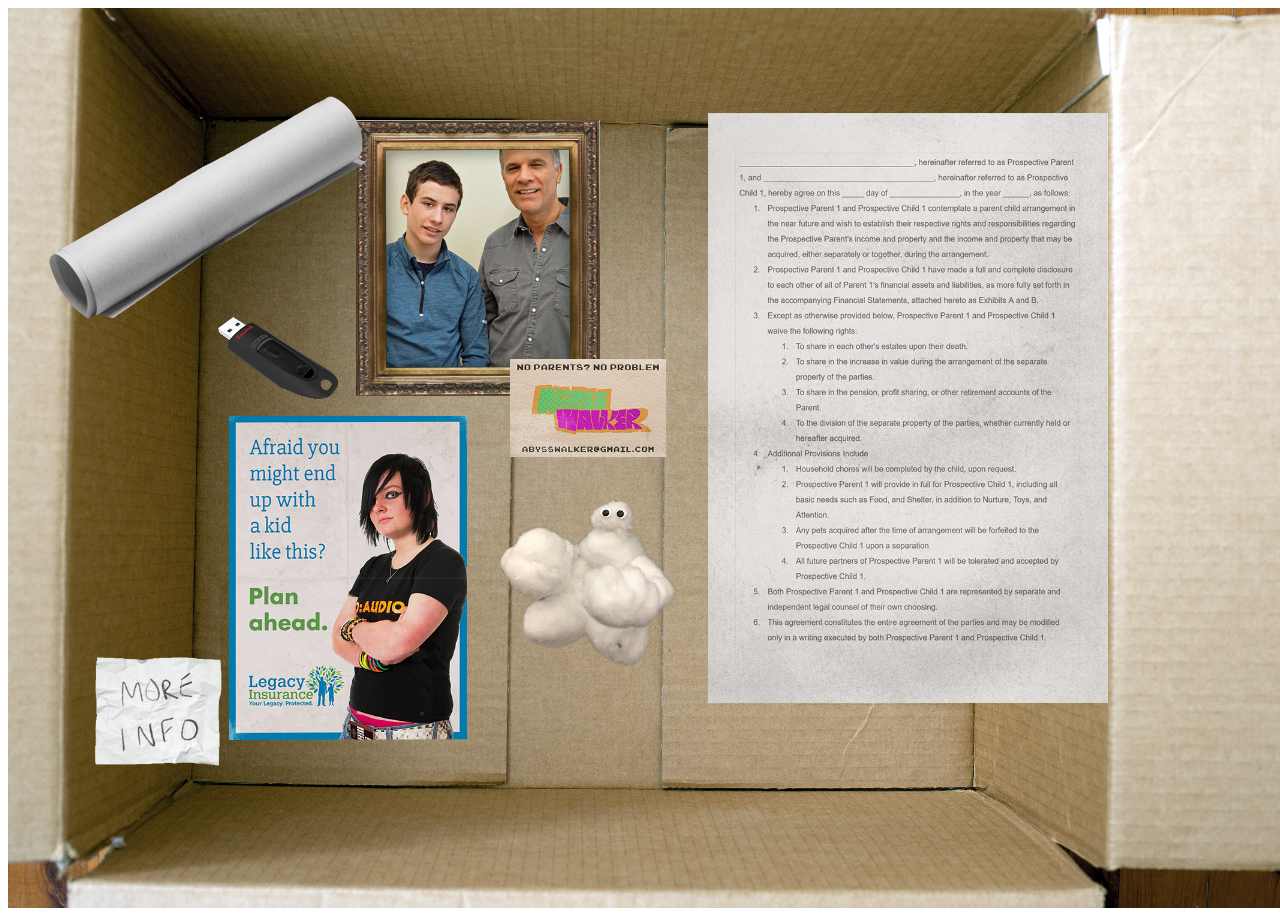
<file: index.html>
<!DOCTYPE html>
<html>
<head>
	<link rel="stylesheet" type="text/css" href="style.css">
	<link href="https://fonts.googleapis.com/css?family=Roboto+Mono" rel="stylesheet">
	<title>Parental Adoption: The Pete Greene and Timothy Peterson Story</title>
</head>
<body>
<script type="text/javascript" src="sketch.js"></script>
<script src="libs/p5/p5.js"></script>
<script src="libs/p5/addons/p5.dom.js"></script>
<script src="libs/p5/addons/p5.play.js"></script>
<script src="libs/p5/addons/p5.sound.js"></script>
<script src="libs/p5.gif.js"></script>
<script src="https://ajax.googleapis.com/ajax/libs/jquery/3.1.0/jquery.min.js"></script>
</body>
</html>
</file>
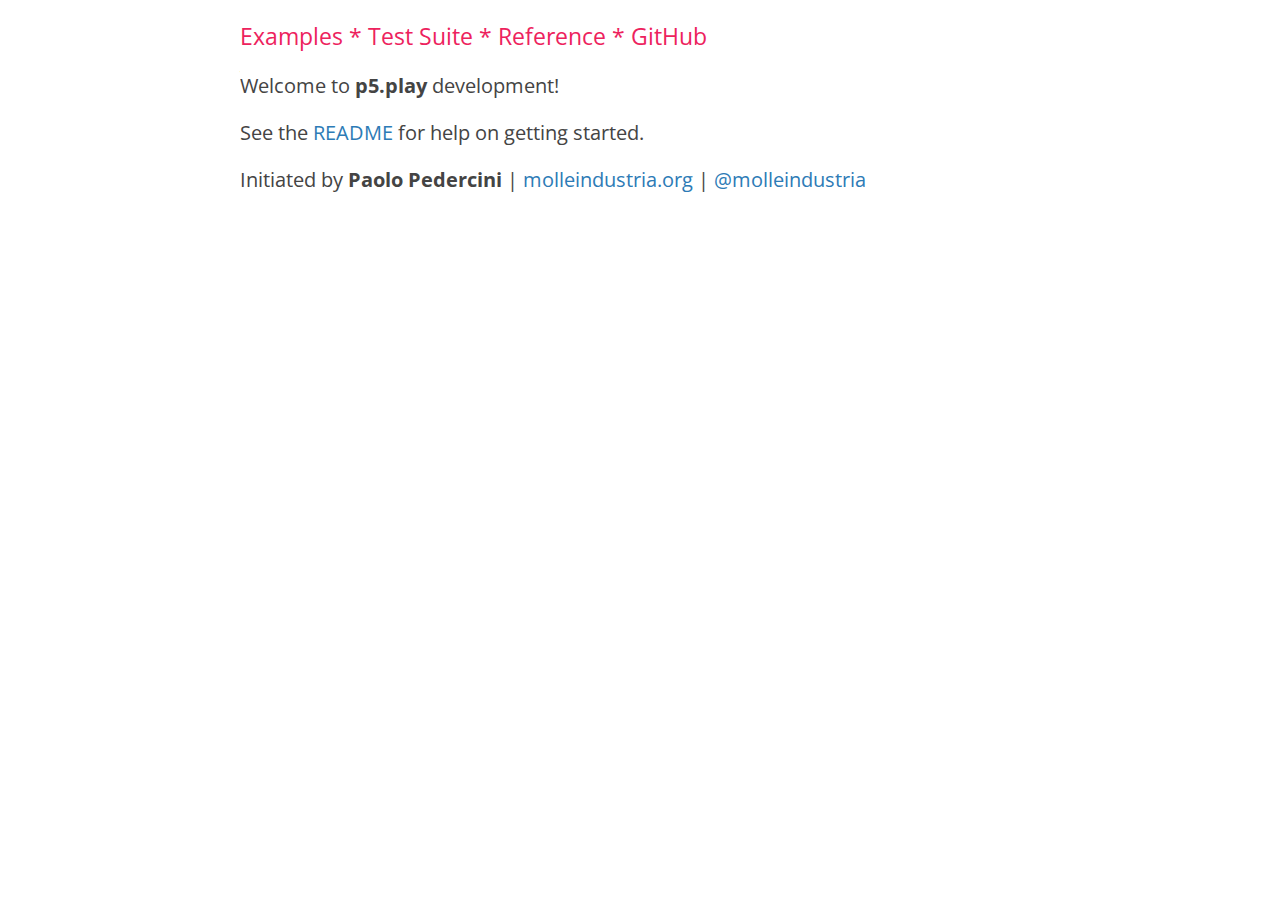
<file: libs/p5.play-master/index.html>
<!DOCTYPE html>
<meta charset="utf-8">
<meta name="viewport" content="width=device-width, initial-scale=1">
<style>
body {
  max-width: 800px;
  margin: 0 auto;
  padding: 20px;
  font-family: 'Open Sans', sans-serif;
  font-size:20px;
  color: #444;
}

a:link, a:visited {
  color: #2D7BB6;
  text-decoration: none;
}

a:active, a:hover, #reference a:hover {
  color:#ED225D;
  text-decoration: none;
  padding-bottom: 0.11em;
  border-bottom: 0.11em dashed;
  border-bottom-color: #ED225D;
  transition: border-bottom 30ms linear;
}

#navMenu, #navMenu a {
  font-size:23px; 
  color: #ED225D;
}
</style>
<link href="http://fonts.googleapis.com/css?family=Open+Sans:400,600" rel="stylesheet">
<title>Welcome to p5.play development!</title>
<div id="navMenu">
  <a href="examples/">Examples</a>
  *
  <a href="test/">Test Suite</a>
  *
  <a href="docs/">Reference</a>
  *
  <a href="https://github.com/molleindustria/p5.play/">GitHub</a>
</div>  
<p>Welcome to <strong>p5.play</strong> development!</p>
<p>See the <a href="https://github.com/molleindustria/p5.play/#readme">README</a> for help on getting started.</p>
<p>
  Initiated by <strong>Paolo Pedercini</strong> | 
  <a href="http://molleindustria.org/">molleindustria.org</a> |
  <a href="https://twitter.com/molleindustria">@molleindustria</a>
</p>
</file>
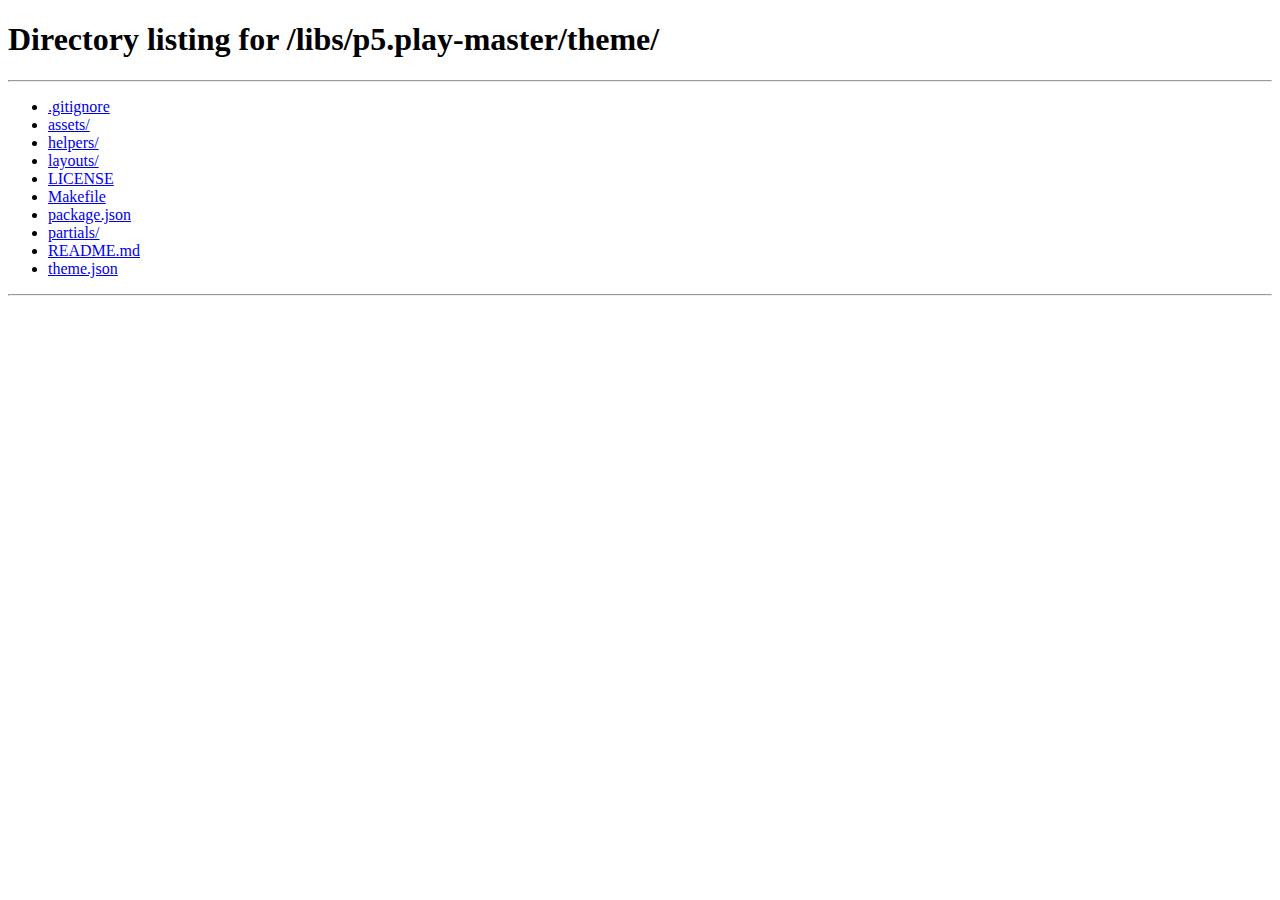
<file: libs/p5.play-master/theme/assets/index.html>
<!doctype html>
<html>
    <head>
        <title>Redirector</title>
        <meta http-equiv="refresh" content="0;url=../">
    </head>
    <body>
        <a href="../">Click here to redirect</a>
    </body>
</html>
</file>
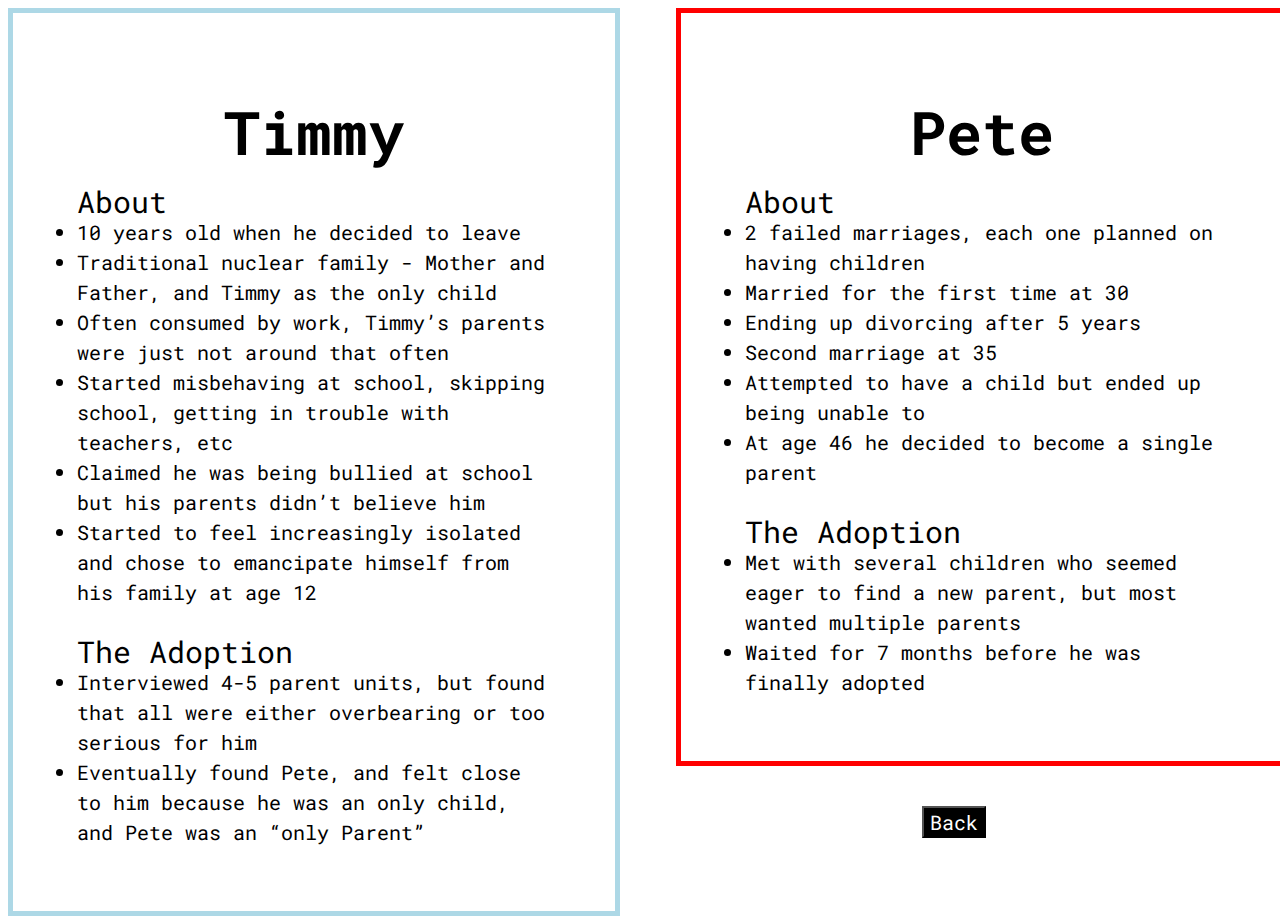
<file: backstory.html>
<!DOCTYPE html>
<html>
<head>
	<title>Backstory</title>
	<link rel="stylesheet" type="text/css" href="style.css">
	<link href="https://fonts.googleapis.com/css?family=Roboto+Mono" rel="stylesheet">
</head>
<body>
	<div id="timmy">
		<center><h1>Timmy</h1></center>
		About
			<li>10 years old when he decided to leave</li>
			<li>Traditional nuclear family - Mother and Father, and Timmy as the only child</li>
			<li>Often consumed by work, Timmy’s parents were just not around that often </li>
			<li>Started misbehaving at school, skipping school, getting in trouble with teachers, etc</li>
			<li>Claimed he was being bullied at school but his parents didn’t believe him</li>
			<li>Started to feel increasingly isolated and chose to emancipate himself from his family at age 12</li>
		</li>
		<br>
		The Adoption
		<li> Interviewed 4-5 parent units, but found that all were either overbearing or too serious for him</li>
	<li>Eventually found Pete, and felt close to him because he was an only child, and Pete was an “only Parent”

	</div>

	<div id="pete">
		<center><h1>Pete</h1></center>
		About
		<li> 2 failed marriages, each one planned on having children
<li>Married for the first time at 30
<li>Ending up divorcing after 5 years
<li>Second marriage at 35
<li> Attempted to have a child but ended up being unable to 
<li>At age 46 he decided to become a single parent </li><br>
The Adoption
<li>Met with several children who seemed eager to find a new parent, but most wanted multiple parents
<li> Waited for 7 months before he was finally adopted
</div>
	<center><a href = index.html><button> Back </button></a>	

</body>
</html>
</file>
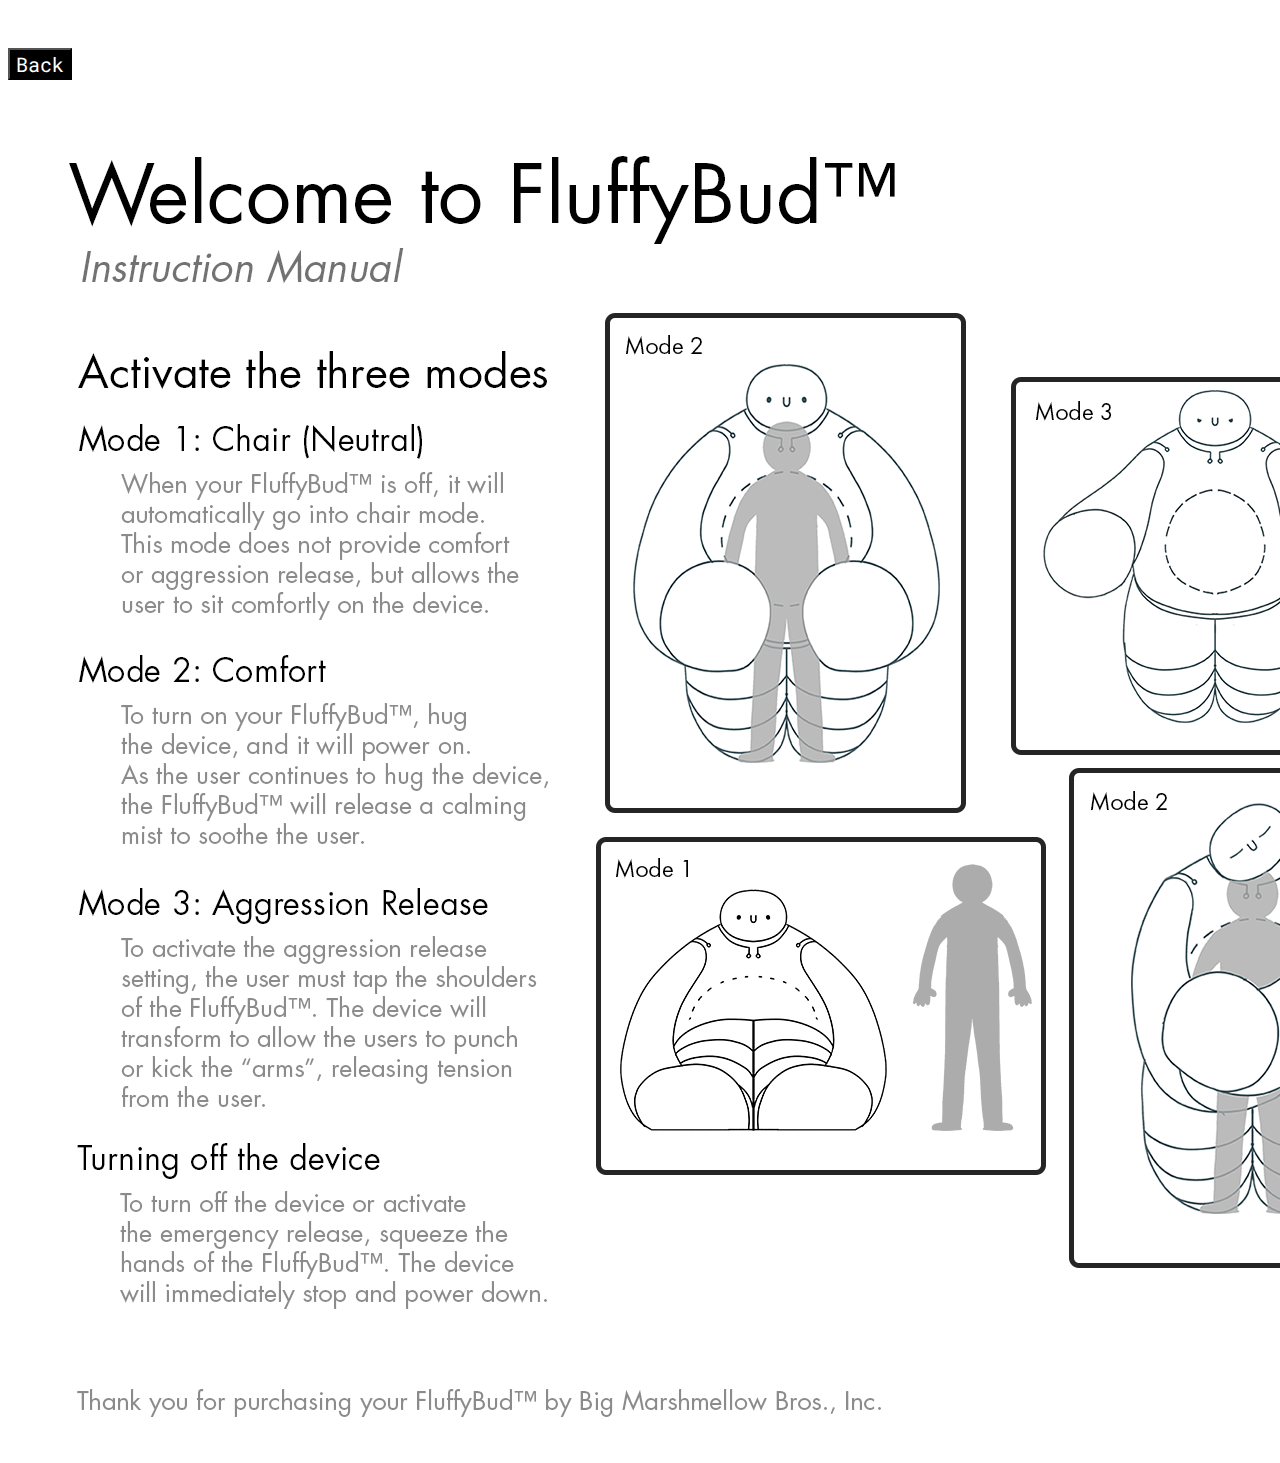
<file: fluffyBud.html>
<!DOCTYPE html>
<html>
<head>
	<title>Fluffy Buddy</title>
	<link rel="stylesheet" type="text/css" href="style.css">
	<link href="https://fonts.googleapis.com/css?family=Roboto+Mono" rel="stylesheet">
</head>
<body>
	<left><a href = index.html><button> Back </button></a>
	<img src ="fluffy_instruc.png">
	

</body>
</html>
</file>
<file: style.css>
body{
	width:100%;
	height:100%;
	font-family: 'Roboto Mono', monospace;
	font-size: 30px;
	line-height: 30px;
}

#timmy{
	float:left;
	border: 5px solid lightblue;
	width:37%;
	height: auto;
	/*background-color: blue;*/
	text-align: left;
	padding:5%;
	position:relative;
}

li{
	font-size: 20px;
}

#timmy p{
	position:absolute;
}

#pete{
	border: 5px solid red;
	float:right;
	width:37%;
	height: auto;
	padding: 5%;
	text-align: left;
	position:relative;
}

button{
	margin-top:40px;
	font-size: 20px;
	font-family: 'Roboto Mono';
	background-color: black;
	color:white;
}
</file>
